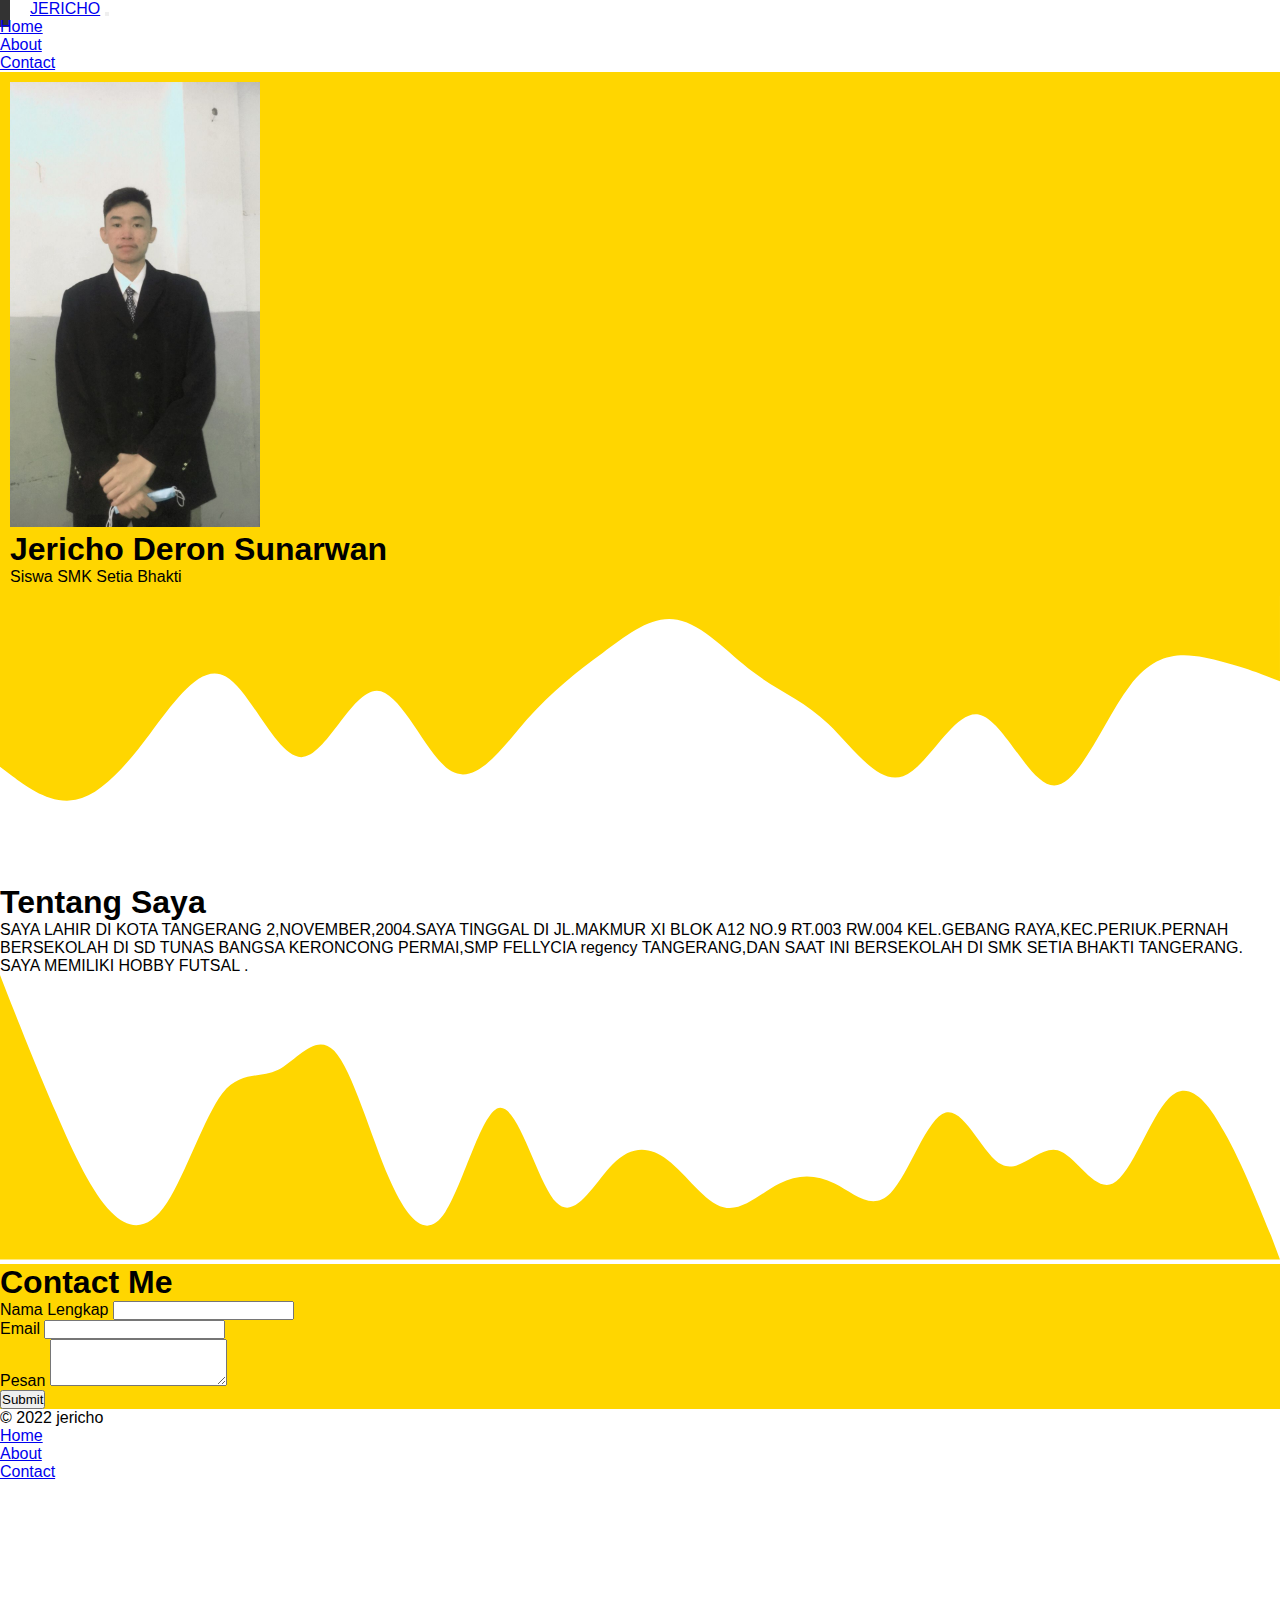
<file: About/portojericho/jericho.html>
<!doctype html>
<html lang="en">
  <head>
    <!-- Required meta tags -->
    <meta charset="utf-8">
    <meta name="viewport" content="width=device-width, initial-scale=1">

    <!-- Bootstrap CSS -->
    <link href="https://cdn.jsdelivr.net/npm/bootstrap@5.0.2/dist/css/bootstrap.min.css" rel="stylesheet" integrity="sha384-EVSTQN3/azprG1Anm3QDgpJLIm9Nao0Yz1ztcQTwFspd3yD65VohhpuuCOmLASjC" crossorigin="anonymous">
    <link rel="stylesheet" type="text/css" href="jericho.css">

    <title>Portofolio | Jericho Deron</title>
  </head>
  <body>
    
<!-- NAVBAR -->
<nav class="navbar navbar-expand-lg navbar-light bg-warning">
  <div class="container">
    <a class="btnback" href="../about.html"></a>
    <a class="navbar-brand" href="#">JERICHO</a>
    <button class="navbar-toggler" type="button" data-bs-toggle="collapse" data-bs-target="#navbarNav" aria-controls="navbarNav" aria-expanded="false" aria-label="Toggle navigation">
      <span class="navbar-toggler-icon"></span>
    </button>
    <div class="collapse navbar-collapse" id="navbarNav">
      <ul class="navbar-nav ms-auto">
        <li class="nav-item">
          <a class="nav-link active" aria-current="page" href="#">Home</a>
        </li>
        <li class="nav-item">
          <a class="nav-link" href="#">About</a>
        </li>
        <li class="nav-item">
          <a class="nav-link" href="#">Contact</a>
        </li>
      </ul>
    </div>
  </div>
</nav>

<!-- END NAVBAR -->

<!-- JUMBOTRON -->
<div class="jumbotron jumbotron-fluid text-center pt-3">
  <div class="container">
    <img src="img/foto.jpg" width="250">
    <h1 class="display-4">Jericho Deron Sunarwan</h1>
    <p class="lead">Siswa SMK Setia Bhakti</p>
  </div>
</div>
<svg xmlns="http://www.w3.org/2000/svg" viewBox="0 0 1440 320"><path fill="#ffd600" fill-opacity="1" d="M0,192L14.1,202.7C28.2,213,56,235,85,229.3C112.9,224,141,192,169,154.7C197.6,117,226,75,254,90.7C282.4,107,311,181,339,181.3C367.1,181,395,107,424,106.7C451.8,107,480,181,508,197.3C536.5,213,565,171,593,138.7C621.2,107,649,85,678,64C705.9,43,734,21,762,26.7C790.6,32,819,64,847,85.3C875.3,107,904,117,932,144C960,171,988,213,1016,202.7C1044.7,192,1073,128,1101,133.3C1129.4,139,1158,213,1186,213.3C1214.1,213,1242,139,1271,101.3C1298.8,64,1327,64,1355,69.3C1383.5,75,1412,85,1426,90.7L1440,96L1440,0L1425.9,0C1411.8,0,1384,0,1355,0C1327.1,0,1299,0,1271,0C1242.4,0,1214,0,1186,0C1157.6,0,1129,0,1101,0C1072.9,0,1045,0,1016,0C988.2,0,960,0,932,0C903.5,0,875,0,847,0C818.8,0,791,0,762,0C734.1,0,706,0,678,0C649.4,0,621,0,593,0C564.7,0,536,0,508,0C480,0,452,0,424,0C395.3,0,367,0,339,0C310.6,0,282,0,254,0C225.9,0,198,0,169,0C141.2,0,113,0,85,0C56.5,0,28,0,14,0L0,0Z"></path></svg>

<!-- END JUMBOTRON -->

<!-- About Us -->
<section class="about" id="about">
  <div class="container text-center">
    <div class="row">
      <div class="col">
        <h1>Tentang Saya</h1>
      </div>
    </div>
    <div class="row">
      <div class="col">
        <p>SAYA LAHIR DI KOTA TANGERANG 2,NOVEMBER,2004.SAYA TINGGAL DI JL.MAKMUR XI BLOK A12 NO.9 RT.003 RW.004 KEL.GEBANG RAYA,KEC.PERIUK.PERNAH BERSEKOLAH DI SD TUNAS BANGSA KERONCONG PERMAI,SMP FELLYCIA regency TANGERANG,DAN SAAT INI BERSEKOLAH DI SMK SETIA BHAKTI TANGERANG. SAYA MEMILIKI HOBBY FUTSAL
    .</p>
      </div>
    </div>   
  </div>
</section>

<svg xmlns="http://www.w3.org/2000/svg" viewBox="0 0 1440 320"><path fill="#ffd600" fill-opacity="1" d="M0,0L10.4,26.7C20.9,53,42,107,63,154.7C83.5,203,104,245,125,266.7C146.1,288,167,288,188,256C208.7,224,230,160,250,133.3C271.3,107,292,117,313,106.7C333.9,96,355,64,376,85.3C396.5,107,417,181,438,229.3C459.1,277,480,299,501,266.7C521.7,235,543,149,563,149.3C584.3,149,605,235,626,256C647,277,668,235,689,213.3C709.6,192,730,192,751,208C772.2,224,793,256,814,261.3C834.8,267,856,245,877,234.7C897.4,224,918,224,939,234.7C960,245,981,267,1002,245.3C1022.6,224,1043,160,1064,154.7C1085.2,149,1106,203,1127,213.3C1147.8,224,1169,192,1190,197.3C1210.4,203,1231,245,1252,234.7C1273,224,1294,160,1315,138.7C1335.7,117,1357,139,1377,176C1398.3,213,1419,267,1430,293.3L1440,320L1440,320L1429.6,320C1419.1,320,1398,320,1377,320C1356.5,320,1336,320,1315,320C1293.9,320,1273,320,1252,320C1231.3,320,1210,320,1190,320C1168.7,320,1148,320,1127,320C1106.1,320,1085,320,1064,320C1043.5,320,1023,320,1002,320C980.9,320,960,320,939,320C918.3,320,897,320,877,320C855.7,320,835,320,814,320C793,320,772,320,751,320C730.4,320,710,320,689,320C667.8,320,647,320,626,320C605.2,320,584,320,563,320C542.6,320,522,320,501,320C480,320,459,320,438,320C417.4,320,397,320,376,320C354.8,320,334,320,313,320C292.2,320,271,320,250,320C229.6,320,209,320,188,320C167,320,146,320,125,320C104.3,320,83,320,63,320C41.7,320,21,320,10,320L0,320Z"></path></svg>
<!-- END About Us -->

<!-- Contact -->
<section class="contact" id="contact">
  <div class="container ">
    <div class="row text-center">
      <div class="col">
        <h1>Contact Me</h1>
      </div>
    </div>

    <div class="row justify-content-center">
      <div class="col">
        <form>
  <div class="mb-3">
    <label for="Nama" class="form-label">Nama Lengkap</label>
    <input type="text" class="form-control" id="nama" aria-describedby="nama">
  <div class="mb-3">
    <label for="email" class="form-label">Email</label>
    <input type="email" class="form-control" id="email">
  </div>
  <div class="mb-3">
  <label for="Pesan" class="form-label">Pesan</label>
  <textarea class="form-control" id="Pesan" rows="3"></textarea>
</div>
  <button type="submit" class="btn btn-primary">Submit</button>
</form>
      </div>
    </div>
  </div>
</section>
<!-- END Contact -->

<!-- FOOTER -->
<footer>

  <div class="container-fluid">
    <footer class="d-flex flex-wrap justify-content-between align-items-center py-3 my-4 border-top">
      <p class="col-md-4 mb-0 text-muted">&copy; 2022 jericho</p>
  
      <div class="sosmed col-md-4 ">
  <div class="footer-icons">
  
            <a href="https://web.facebook.com/silky.setiawan.3"><i class="bi bi-facebook"></i></a>
            <a href="https://www.instagram.com/sllkz_/"><i class="bi bi-instagram"></i></a>
  
          </div>
      </div>
  
      <ul class="nav col-md-4 justify-content-end">
        <li class="nav-item"><a href="#" class="nav-link px-2 text-muted">Home</a></li>
        <li class="nav-item"><a href="#" class="nav-link px-2 text-muted">About</a></li>
        <li class="nav-item"><a href="#" class="nav-link px-2 text-muted">Contact</a></li>
      </ul>
    </footer>
  </div>
  </footer>
  
<!-- END FOOTER -->
    <!-- Option 1: Bootstrap Bundle with Popper -->
    <script src="https://cdn.jsdelivr.net/npm/bootstrap@5.0.2/dist/js/bootstrap.bundle.min.js" integrity="sha384-MrcW6ZMFYlzcLA8Nl+NtUVF0sA7MsXsP1UyJoMp4YLEuNSfAP+JcXn/tWtIaxVXM" crossorigin="anonymous"></script>

  </body>
</html>
</file>
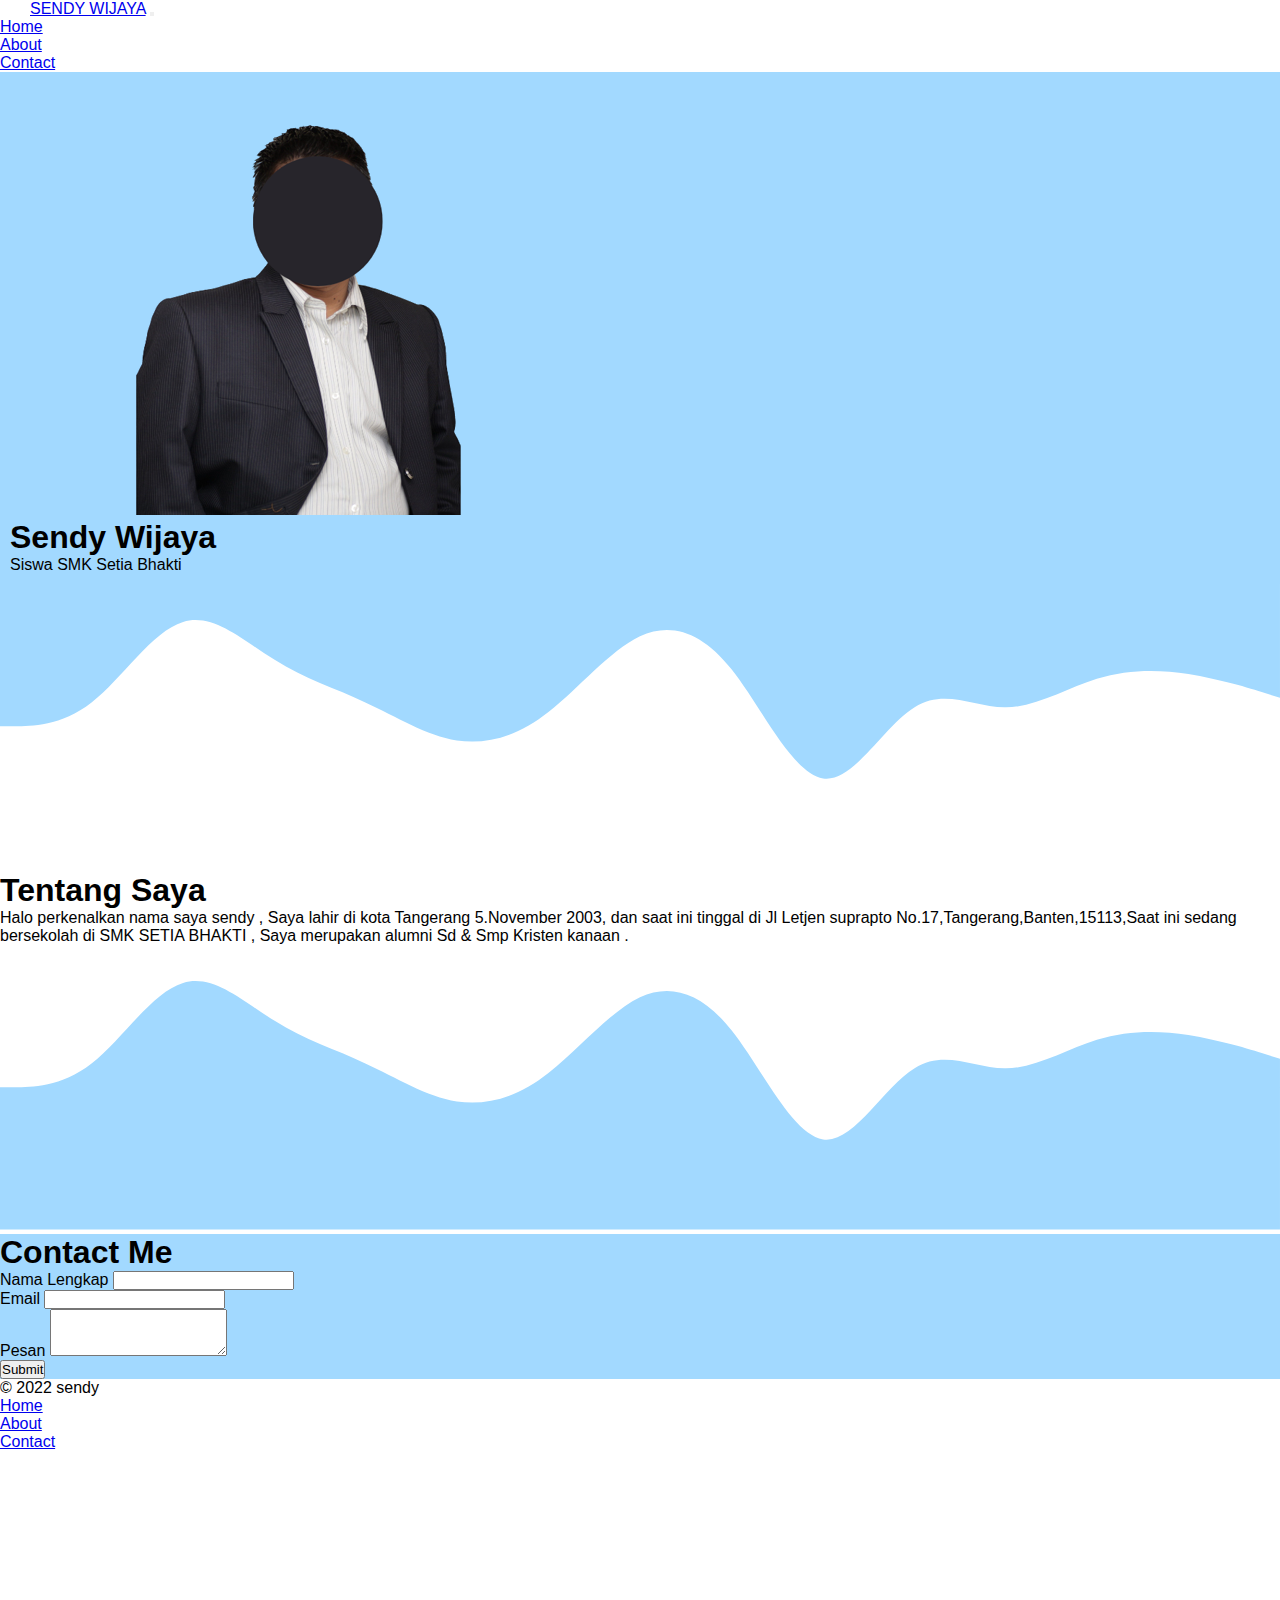
<file: About/portosendy/sendy.html>
<!doctype html>
<html lang="en">
  <head>
    <!-- Required meta tags -->
    <meta charset="utf-8">
    <meta name="viewport" content="width=device-width, initial-scale=1">

    <!-- Bootstrap CSS -->
    <link href="https://cdn.jsdelivr.net/npm/bootstrap@5.0.2/dist/css/bootstrap.min.css" rel="stylesheet" integrity="sha384-EVSTQN3/azprG1Anm3QDgpJLIm9Nao0Yz1ztcQTwFspd3yD65VohhpuuCOmLASjC" crossorigin="anonymous">
    <link rel="stylesheet" type="text/css" href="sendy.css">

    <title>Portofolio | Sendy Wijaya</title>
  </head>
  <body>
    
<!-- NAVBAR -->
<nav class="navbar navbar-expand-lg navbar-dark bg-primary">
  <div class="container">
    <a class="btnback" href="../about.html"></a>
    <a class="navbar-brand" href="#">SENDY WIJAYA</a>
    <button class="navbar-toggler" type="button" data-bs-toggle="collapse" data-bs-target="#navbarNav" aria-controls="navbarNav" aria-expanded="false" aria-label="Toggle navigation">
      <span class="navbar-toggler-icon"></span>
    </button>
    <div class="collapse navbar-collapse" id="navbarNav">
      <ul class="navbar-nav ms-auto">
        <li class="nav-item">
          <a class="nav-link active" aria-current="page" href="#">Home</a>
        </li>
        <li class="nav-item">
          <a class="nav-link" href="#">About</a>
        </li>
        <li class="nav-item">
          <a class="nav-link" href="#">Contact</a>
        </li>
      </ul>
    </div>
  </div>
</nav>

<!-- END NAVBAR -->

<!-- JUMBOTRON -->
<div class="jumbotron jumbotron-fluid text-center pt-3">
  <div class="container">
    <img src="img/sendy.png">
    <h1 class="display-4">Sendy Wijaya</h1>
    <p class="lead">Siswa SMK Setia Bhakti</p>
  </div>
</div>
<svg xmlns="http://www.w3.org/2000/svg" viewBox="0 0 1440 320"><path fill="#a2d9ff" fill-opacity="1" d="M0,160L17.1,160C34.3,160,69,160,103,133.3C137.1,107,171,53,206,42.7C240,32,274,64,309,85.3C342.9,107,377,117,411,133.3C445.7,149,480,171,514,176C548.6,181,583,171,617,144C651.4,117,686,75,720,58.7C754.3,43,789,53,823,96C857.1,139,891,213,926,218.7C960,224,994,160,1029,138.7C1062.9,117,1097,139,1131,138.7C1165.7,139,1200,117,1234,106.7C1268.6,96,1303,96,1337,101.3C1371.4,107,1406,117,1423,122.7L1440,128L1440,0L1422.9,0C1405.7,0,1371,0,1337,0C1302.9,0,1269,0,1234,0C1200,0,1166,0,1131,0C1097.1,0,1063,0,1029,0C994.3,0,960,0,926,0C891.4,0,857,0,823,0C788.6,0,754,0,720,0C685.7,0,651,0,617,0C582.9,0,549,0,514,0C480,0,446,0,411,0C377.1,0,343,0,309,0C274.3,0,240,0,206,0C171.4,0,137,0,103,0C68.6,0,34,0,17,0L0,0Z"></path></svg>

<!-- END JUMBOTRON -->

<!-- About Us -->
<section class="about" id="about">
  <div class="container text-center">
    <div class="row">
      <div class="col">
        <h1>Tentang Saya</h1>
      </div>
    </div>
    <div class="row">
      <div class="col">
        <p>Halo perkenalkan nama saya sendy , Saya lahir di kota Tangerang 5.November 2003, dan saat ini tinggal di Jl Letjen suprapto No.17,Tangerang,Banten,15113,Saat ini sedang bersekolah di SMK SETIA BHAKTI , Saya merupakan alumni Sd & Smp Kristen kanaan .</p>
      </div>
    </div>   
  </div>
</section>

<svg xmlns="http://www.w3.org/2000/svg" viewBox="0 0 1440 320"><path fill="#a2d9ff" fill-opacity="1" d="M0,160L17.1,160C34.3,160,69,160,103,133.3C137.1,107,171,53,206,42.7C240,32,274,64,309,85.3C342.9,107,377,117,411,133.3C445.7,149,480,171,514,176C548.6,181,583,171,617,144C651.4,117,686,75,720,58.7C754.3,43,789,53,823,96C857.1,139,891,213,926,218.7C960,224,994,160,1029,138.7C1062.9,117,1097,139,1131,138.7C1165.7,139,1200,117,1234,106.7C1268.6,96,1303,96,1337,101.3C1371.4,107,1406,117,1423,122.7L1440,128L1440,320L1422.9,320C1405.7,320,1371,320,1337,320C1302.9,320,1269,320,1234,320C1200,320,1166,320,1131,320C1097.1,320,1063,320,1029,320C994.3,320,960,320,926,320C891.4,320,857,320,823,320C788.6,320,754,320,720,320C685.7,320,651,320,617,320C582.9,320,549,320,514,320C480,320,446,320,411,320C377.1,320,343,320,309,320C274.3,320,240,320,206,320C171.4,320,137,320,103,320C68.6,320,34,320,17,320L0,320Z"></path></svg>
<!-- END About Us -->

<!-- Contact -->
<section class="contact" id="contact">
  <div class="container ">
    <div class="row text-center">
      <div class="col">
        <h1>Contact Me</h1>
      </div>
    </div>

    <div class="row justify-content-center">
      <div class="col">
        <form>
        <div class="mb-3">
        <label for="Nama" class="form-label">Nama Lengkap</label>
        <input type="text" class="form-control" id="nama" aria-describedby="nama">
  <div class="mb-3">
    <label for="email" class="form-label">Email</label>
    <input type="email" class="form-control" id="email">
  </div>
  <div class="mb-3">
  <label for="Pesan" class="form-label">Pesan</label>
  <textarea class="form-control" id="Pesan" rows="3"></textarea>
</div>
  <button type="submit" class="btn btn-primary">Submit</button>
</form>
      </div>
    </div>
  </div>
</section>
<!-- END Contact -->

<!-- FOOTER -->
<footer>

  <div class="container-fluid">
    <footer class="d-flex flex-wrap justify-content-between align-items-center py-3 my-4 border-top">
      <p class="col-md-4 mb-0 text-muted">&copy; 2022 sendy</p>
  
      <div class="sosmed col-md-4 ">
  <div class="footer-icons">
  
            <a href="https://web.facebook.com/silky.setiawan.3"><i class="bi bi-facebook"></i></a>
            <a href="https://www.instagram.com/sllkz_/"><i class="bi bi-instagram"></i></a>
  
          </div>
      </div>
  
      <ul class="nav col-md-4 justify-content-end">
        <li class="nav-item"><a href="#" class="nav-link px-2 text-muted">Home</a></li>
        <li class="nav-item"><a href="#" class="nav-link px-2 text-muted">About</a></li>
        <li class="nav-item"><a href="#" class="nav-link px-2 text-muted">Contact</a></li>
      </ul>
    </footer>
  </div>
  </footer>
  
<!-- END FOOTER -->
    <!-- Option 1: Bootstrap Bundle with Popper -->
    <script src="https://cdn.jsdelivr.net/npm/bootstrap@5.0.2/dist/js/bootstrap.bundle.min.js" integrity="sha384-MrcW6ZMFYlzcLA8Nl+NtUVF0sA7MsXsP1UyJoMp4YLEuNSfAP+JcXn/tWtIaxVXM" crossorigin="anonymous"></script>

  </body>
</html>
</file>
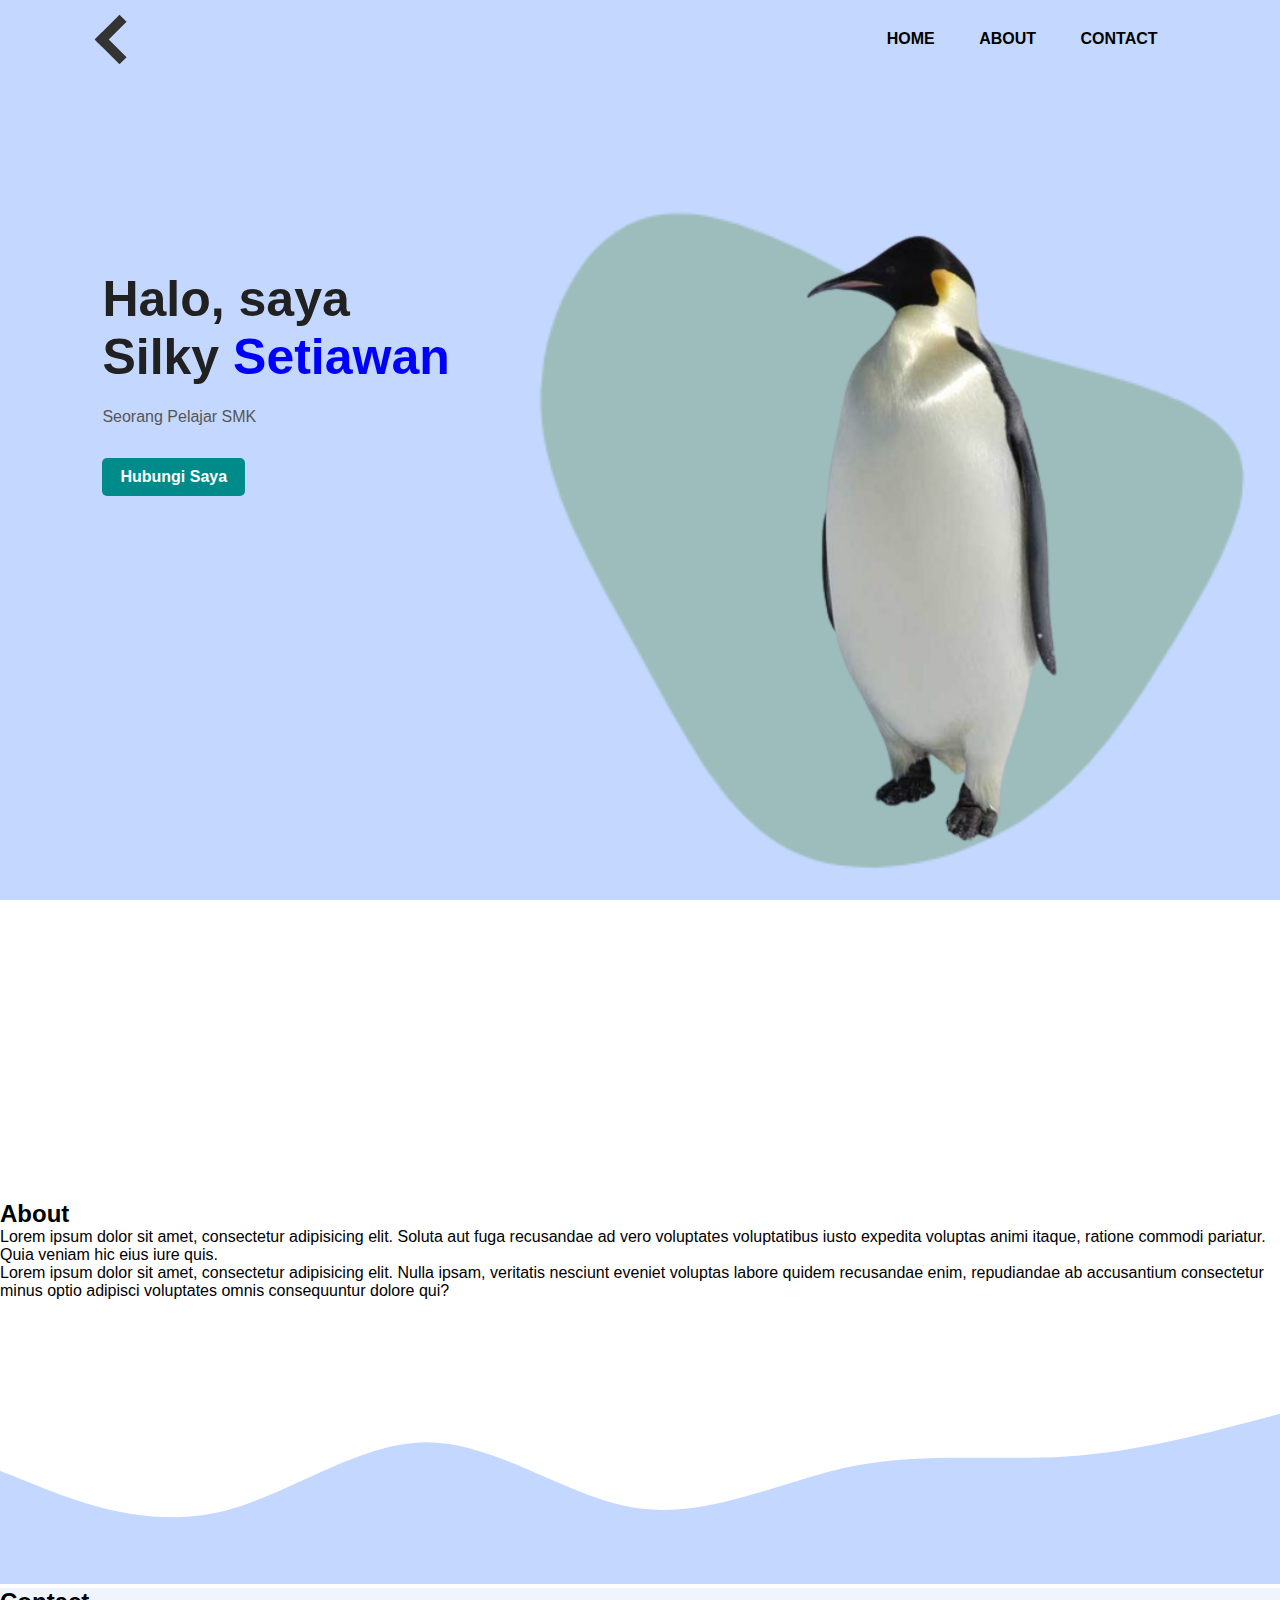
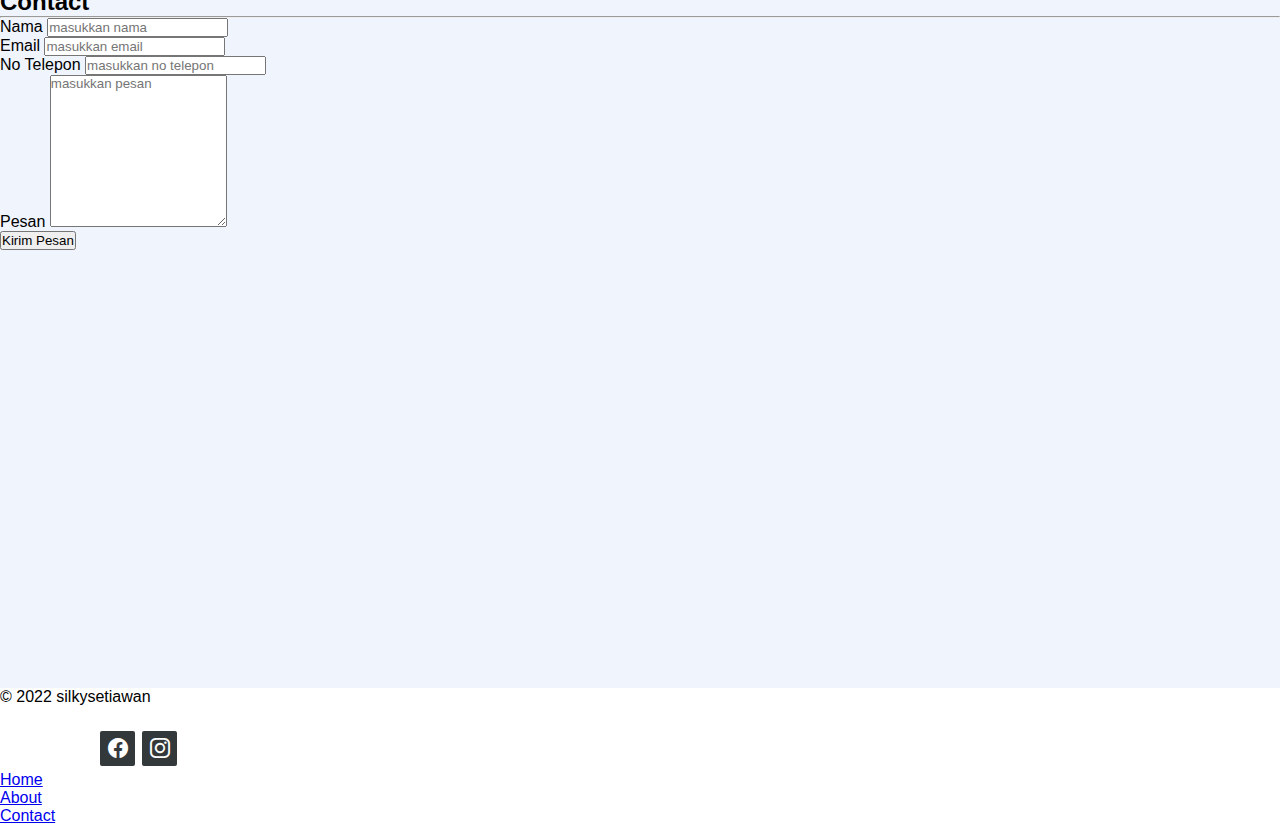
<file: About/portosilky/silky.html>
<!doctype html>
<html lang="en">
  <head>
    <!-- Required meta tags -->
    <meta charset="utf-8">
    <meta name="viewport" content="width=device-width, initial-scale=1">

    <!-- Bootstrap CSS -->
    <link href="https://cdn.jsdelivr.net/npm/bootstrap@5.1.3/dist/css/bootstrap.min.css" rel="stylesheet" integrity="sha384-1BmE4kWBq78iYhFldvKuhfTAU6auU8tT94WrHftjDbrCEXSU1oBoqyl2QvZ6jIW3" crossorigin="anonymous">
      <link rel="stylesheet" href="silky.css">
    <link rel="stylesheet" href="https://cdnjs.cloudflare.com/ajax/libs/font-awesome/5.15.3/css/all.min.css" integrity="sha512-iBBXm8fW90+nuLcSKlbmrPcLa0OT92xO1BIsZ+ywDWZCvqsWgccV3gFoRBv0z+8dLJgyAHIhR35VZc2oM/gI1w==" crossorigin="anonymous" referrerpolicy="no-referrer" />
    <link rel="stylesheet" href="https://cdn.jsdelivr.net/npm/bootstrap-icons@1.10.2/font/bootstrap-icons.css">

    <title>Silky Setiawan</title>
  </head>
  <body>
<!-- NAV -->
    <div class="hero" id="home">
        <nav>
<!-- tombol kembali -->
            <a class="btnback" href="../about.html"></a>
<!-- end -->
            <ul>
                <li><a href="#home">HOME</a></li>
                <li><a href="#about">ABOUT</a></li>
                <li><a href="#contact">CONTACT</a></li>
            </ul>
        </nav>

<!-- Hero -->

        <div class="detel">
            <h1>Halo, saya <br> Silky <span>Setiawan</span></h1>
            <p>Seorang Pelajar SMK</p>
            <a href="#">Hubungi Saya</a>
        </div>
        <div class="images">
            <img src="img/shape.png" class="shape">
            <img src="img/penguin.png" height="500s"  class="penguin">
        </div>
        <svg xmlns="http://www.w3.org/2000/svg" viewBox="0 0 1440 320"><path fill="#c4d8ff" fill-opacity="1" d="M0,64L24,74.7C48,85,96,107,144,149.3C192,192,240,256,288,277.3C336,299,384,277,432,250.7C480,224,528,192,576,160C624,128,672,96,720,101.3C768,107,816,149,864,192C912,235,960,277,1008,250.7C1056,224,1104,128,1152,122.7C1200,117,1248,203,1296,224C1344,245,1392,203,1416,181.3L1440,160L1440,0L1416,0C1392,0,1344,0,1296,0C1248,0,1200,0,1152,0C1104,0,1056,0,1008,0C960,0,912,0,864,0C816,0,768,0,720,0C672,0,624,0,576,0C528,0,480,0,432,0C384,0,336,0,288,0C240,0,192,0,144,0C96,0,48,0,24,0L0,0Z"></path></svg>

    </div>

<!-- About -->
 <section class="about" id="about">
      <div class="container">
        <div class="row">
          <div class="col-sm-12">
            <h2 class="text-center">About</h2>
          </div>
        </div>

        <div class="row pt-3 ">
          <div class="col-sm-6 col-sm-offset-1">
            <p>Lorem ipsum dolor sit amet, consectetur adipisicing elit. Soluta aut fuga recusandae ad vero voluptates voluptatibus iusto expedita voluptas animi itaque, ratione commodi pariatur. Quia veniam hic eius iure quis.</p>
          </div>
          <div class="col-sm-6">
            <p>Lorem ipsum dolor sit amet, consectetur adipisicing elit. Nulla ipsam, veritatis nesciunt eveniet voluptas labore quidem recusandae enim, repudiandae ab accusantium consectetur minus optio adipisci voluptates omnis consequuntur dolore qui?</p>
          </div>
        </div>
      </div>
      <svg xmlns="http://www.w3.org/2000/svg" viewBox="0 0 1440 320"><path fill="#c4d8ff" fill-opacity="1" d="M0,192L40,208C80,224,160,256,240,240C320,224,400,160,480,160C560,160,640,224,720,234.7C800,245,880,203,960,186.7C1040,171,1120,181,1200,176C1280,171,1360,149,1400,138.7L1440,128L1440,320L1400,320C1360,320,1280,320,1200,320C1120,320,1040,320,960,320C880,320,800,320,720,320C640,320,560,320,480,320C400,320,320,320,240,320C160,320,80,320,40,320L0,320Z"></path></svg>
    </section>

    <!-- contact -->
    <section class="contact" id="contact">
      <div class="container">
        <div class="row">
          <div class="col-sm-12 text-center">
            <h2>Contact</h2>
            <hr>
          </div>
        </div>

        <div class="row">
          <div class="col-sm-8 col-sm-offset-2">
            <form>
              <div class="form-group">
                <label for="nama">Nama</label>
                <input type="text" id="nama" class="form-control" placeholder="masukkan nama">
              </div>
              <div class="form-group">
                <label for="email">Email</label>
                <input type="email" id="email" class="form-control" placeholder="masukkan email">
              </div>
              <div class="form-group">
                <label for="telp">No Telepon</label>
                <input type="tel" id="telp" class="form-control" placeholder="masukkan no telepon">
              </div>
              <div class="form-group">
                <label for="pesan">Pesan</label>
                <textarea class="form-control" rows="10" placeholder="masukkan pesan"></textarea>
              </div>
              <button type="submit" class="btn btn-primary p-2">Kirim Pesan</button>
            </form>
          </div>
        </div>
      </div>
    </section>


<!-- Footer -->
<footer>

<div class="container-fluid">
  <footer class="d-flex flex-wrap justify-content-between align-items-center py-3 my-4 border-top">
    <p class="col-md-4 mb-0 text-muted">&copy; 2022 silkysetiawan</p>

    <div class="sosmed col-md-4 ">
<div class="footer-icons">

          <a href="https://web.facebook.com/silky.setiawan.3"><i class="bi bi-facebook"></i></a>
          <a href="https://www.instagram.com/sllkz_/"><i class="bi bi-instagram"></i></a>

        </div>
    </div>

    <ul class="nav col-md-4 justify-content-end">
      <li class="nav-item"><a href="#" class="nav-link px-2 text-muted">Home</a></li>
      <li class="nav-item"><a href="#" class="nav-link px-2 text-muted">About</a></li>
      <li class="nav-item"><a href="#" class="nav-link px-2 text-muted">Contact</a></li>
    </ul>
  </footer>
</div>
</footer>




    <script src="https://cdn.jsdelivr.net/npm/bootstrap@5.1.3/dist/js/bootstrap.bundle.min.js" integrity="sha384-ka7Sk0Gln4gmtz2MlQnikT1wXgYsOg+OMhuP+IlRH9sENBO0LRn5q+8nbTov4+1p" crossorigin="anonymous"></script>

  </body>
</html>
</file>
<file: About/portojericho/jericho.css>
* {
	margin: 0;
	padding: 0;
	font-family: sans-serif;
}

body {
	min-height: 2000px;
}

.jumbotron {
	background-color: #ffd600;
	padding: 10px;
}

.contact {
	background-color: #ffd600;
}

.btnback {
	width: 25px;
	height: 25px;
	border: 10px solid #333;
	border-left: 0;
	border-top: 0;
	margin-right: 20px;
	transform: rotate(135deg);
}
</file>
<file: About/portosendy/sendy.css>
* {
	margin: 0;
	padding: 0;
	font-family: sans-serif;
}

body {
	min-height: 1800px;
}

.jumbotron {
	background-color: #a2d9ff;
	padding: 10px;
}

.contact {
	background-color: #a2d9ff;
}

.btnback {
	width: 25px;
	height: 25px;
	border: 10px solid #333;
	border-color: white;
	border-left: 0;
	border-top: 0;
	margin-right: 20px;

	transform: rotate(135deg);
}
</file>
<file: About/portosilky/silky.css>
* {
	margin: 0;
	padding: 0;
	font-family: sans-serif;
}

body {
	min-height: 2000px;
}

.hero {
	position: relative;
	width: 100%;
	height: 100vh;
	background: #c4d8ff;
	position: relative;
}

nav {
	display: flex;
	width: 84%;
	margin: auto;
	padding: 20px 0;
	align-items: center;
	justify-content: space-between;
}

.logo {
	width: 100px;
	cursor: pointer;
}

nav ul li {
	display: inline-block;
	list-style: none;
	margin: 10px 20px;
}

nav ul li a {
	text-decoration: none;
	color: #000;
	font-weight: bold;
}

nav ul li a:hover {
	color: red;
}

.detel {
	margin-left: 8%;
	margin-top: 15%;
}

.detel h1 {
	font-size: 50px;
	color: #212121;
	margin-bottom: 20px;
}

span {
	color: blue;
}

.detel p {
	color: #555;
	line-height: 22px;
}

.detel a {
	background: darkcyan;
	padding: 10px 18px;
	text-decoration: none;
	font-weight: bold;
	color: #fff;
	display: inline-block;
	margin: 30px 0;
	border-radius: 5px;
}

.images {
	width: 45%;
	height: 80%;
	position: absolute;
	bottom: 0;
	right: 100px;
}

.images img {
	height: 100%;
	position: absolute;
	left: 50%;
	bottom: 0;
	transform: translateX(-50%);
	transition: bottom 1s, left 1s;
}

.images:hover .shape {
	bottom: 40px;
}

.images:hover .girl {
	left: 45%;
}

.about {
	padding-top: 300px;
}

.contact {
	background: #eff4fd;
	min-height: 700px;
}

.footer-icons {
	margin-top: 25px;
	margin-left: 100px;
}

.footer-icons a {
	display: inline-block;
	width: 35px;
	height: 35px;
	cursor: pointer;
	background-color: #33383b;
	border-radius: 2px;

	font-size: 20px;
	color: #ffffff;
	text-align: center;
	line-height: 35px;

	margin-right: 3px;
	margin-bottom: 5px;
}

.btnback {
	width: 25px;
	height: 25px;
	border: 10px solid #333;
	border-left: 0;
	border-top: 0;

	transform: rotate(135deg);
}
</file>
